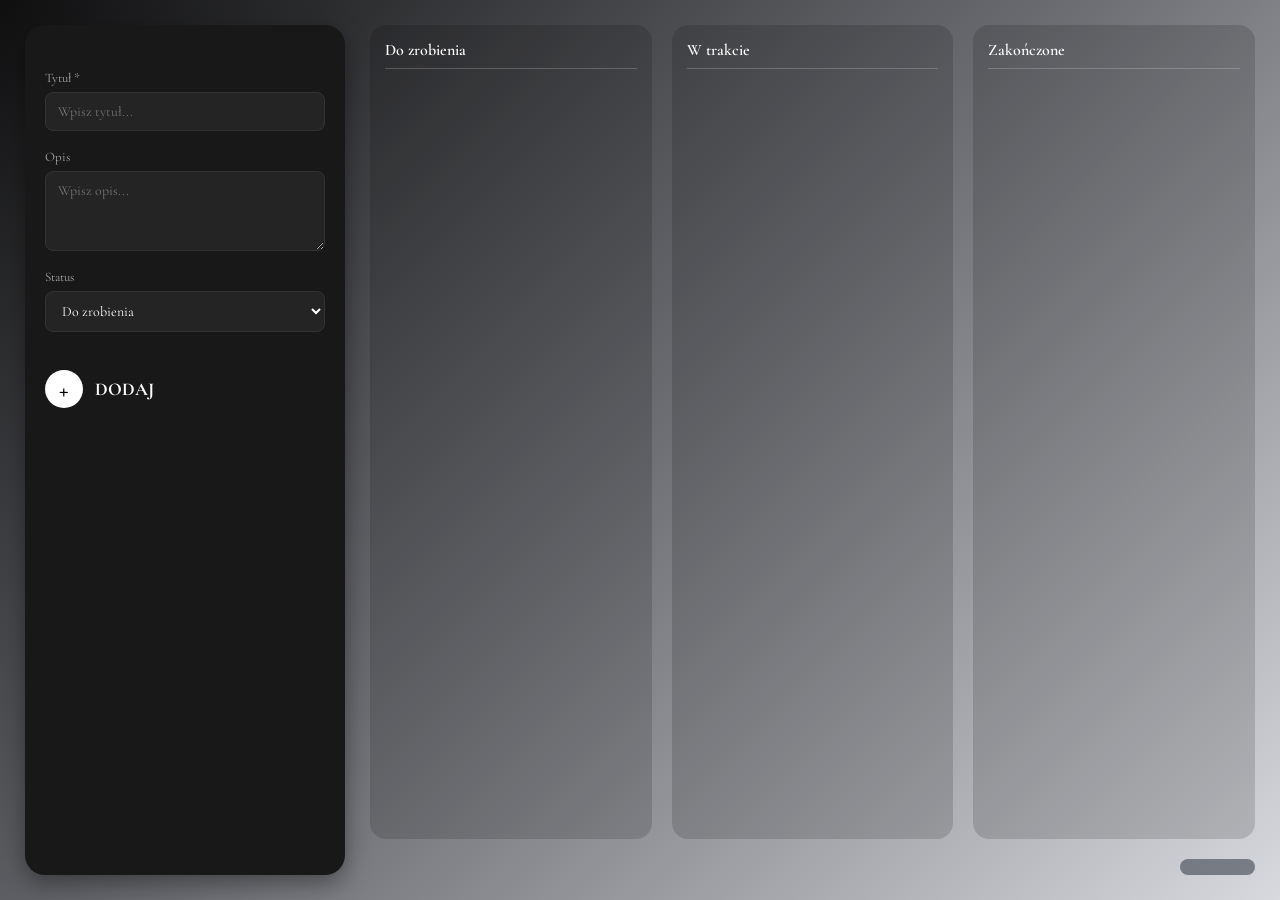
<file: frontend/index.html>
<!DOCTYPE html>
<html lang="pl">
<head>
    <meta charset="UTF-8">
    <meta name="viewport" content="width=device-width, initial-scale=1.0">
    <title>Tablica Zadań</title>
    <link rel="stylesheet" href="css/style.css">
    <link rel="preconnect" href="https://fonts.googleapis.com">
    <link rel="preconnect" href="https://fonts.gstatic.com" crossorigin>
    <link href="https://fonts.googleapis.com/css2?family=Cormorant+Garamond:ital,wght@0,300..700;1,300..700&display=swap" rel="stylesheet">
</head>
<body>

    <main class="app-window">
        <section class="left-panel">
            <form id="task-form">
                <fieldset class="field">
                    <label for="title">Tytuł *</label>
                    <input id="title" name="title" type="text" placeholder="Wpisz tytuł..." required>
                </fieldset>
                <fieldset class="field">
                    <label for="description">Opis</label>
                    <textarea id="description" name="description" rows="3" placeholder="Wpisz opis..."></textarea>
                </fieldset>
                <fieldset class="field">
                    <label for="status">Status</label>
                    <select id="status" name="status">
                        <option value="new">Do zrobienia</option>
                        <option value="in_progress">W trakcie</option>
                        <option value="done">Zakończone</option>
                    </select>
                </fieldset>

                <button type="submit" class="btn-add">
                    <span class="plus-icon">+</span> DODAJ
                </button>
            </form>
        </section>
        <section class="right-panel">
            <p id="message" class="message" role="status" aria-live="polite"></p>

            <section class="board-columns">
                <article class="board-column">
                    <h2 class="column-title">Do zrobienia</h2>
                    <ul class="task-list" id="list-todo"></ul>
                </article>
                <article class="board-column">
                    <h2 class="column-title">W trakcie</h2>
                    <ul class="task-list" id="list-in-progress"></ul>
                </article>
                <article class="board-column">
                    <h2 class="column-title">Zakończone</h2>
                    <ul class="task-list" id="list-done"></ul>
                </article>
            </section>

            <footer class="time-widget">
                <span id="current-time"></span>
                <span id="current-date"></span>
            </footer>
        </section>
    </main>

    <script src="js/app.js"></script>
</body>
</html>
</file>
<file: frontend/css/style.css>
* {
    font-family: "Cormorant Garamond", system-ui, -apple-system, sans-serif;
    box-sizing: border-box;
    margin: 0;
    padding: 0;
}

body {
    background-color: #121212;
    min-height: 100vh;
    width: 100vw;
    display: flex;
    overflow-x: hidden;
}

.app-window {
    width: 100%;
    min-height: 100vh;
    background: linear-gradient(135deg, #0f0f10 0%, #6c6e73 50%, #d8d9de 100%);
    padding: 25px;
    display: flex;
    gap: 25px;
}

.left-panel {
    width: 320px;
    flex-shrink: 0;
    background-color: #181818;
    border-radius: 20px;
    padding: 25px 20px;
    display: flex;
    flex-direction: column;
    justify-content: space-between;
    position: relative;
    box-shadow: 0 8px 25px rgba(0,0,0,0.4);
}

.edit-icon {
    position: absolute;
    top: 15px;
    right: 15px;
    color: #666;
    font-size: 22px;
}

#task-form {
    display: flex;
    flex-direction: column;
    gap: 18px;
    margin-top: 20px;
}

fieldset.field {
    border: none;
    padding: 0;
    margin: 0;
    display: flex;
    flex-direction: column;
    gap: 6px;
}

fieldset.field label {
    color: #aaa;
    font-size: 13px;
}

fieldset.field input, 
fieldset.field select {
    width: 100%;
    background-color: #242424;
    border: 1px solid #333;
    border-radius: 8px;
    padding: 10px 12px;
    color: #fff;
    font-size: 14px;
}

fieldset.field textarea {
    width: 100%;
    max-width: 100%;
    min-width: 100%;
    min-height: 80px;
    max-height: 200px;
    resize: vertical;
    background-color: #242424;
    border: 1px solid #333;
    border-radius: 8px;
    padding: 10px 12px;
    color: #fff;
    font-size: 14px;
}

fieldset.field input:focus, 
fieldset.field textarea:focus, 
fieldset.field select:focus {
    outline: none;
    border-color: #555;
}

.btn-add {
    background: none;
    border: none;
    color: #fff;
    font-size: 18px;
    font-weight: bold;
    display: flex;
    align-items: center;
    gap: 12px;
    cursor: pointer;
    margin-top: 20px;
    width: fit-content;
}

.plus-icon {
    display: inline-flex;
    justify-content: center;
    align-items: center;
    width: 38px;
    height: 38px;
    background-color: #fff;
    color: #000;
    border-radius: 50%;
    font-size: 24px;
    font-weight: bold;
}

.right-panel {
    flex: 1;
    display: flex;
    flex-direction: column;
    justify-content: space-between;
    gap: 20px;
}

.message {
    display: none;
    padding: 10px;
    background-color: #1e293b;
    color: #38bdf8;
    border-radius: 8px;
    font-size: 13px;
}

.board-columns {
    display: grid;
    grid-template-columns: repeat(3, 1fr);
    gap: 20px;
    height: 100%;
}

.board-column {
    background: rgba(0, 0, 0, 0.15);
    border-radius: 16px;
    padding: 15px;
    display: flex;
    flex-direction: column;
    gap: 15px;
}

.column-title {
    color: #fff;
    font-size: 16px;
    font-weight: 600;
    border-bottom: 1px solid rgba(255, 255, 255, 0.2);
    padding-bottom: 8px;
}

.task-list {
    list-style: none;
    display: flex;
    flex-direction: column;
    gap: 12px;
}

.task-card {
    background-color: #161b26;
    border: 1px solid rgba(255, 255, 255, 0.08);
    border-radius: 12px;
    padding: 14px 16px;
    display: flex;
    align-items: flex-start;
    gap: 12px;
    color: #fff;
    box-shadow: 0 4px 12px rgba(0,0,0,0.3);
}
.card-left {
    display: flex;
    align-items: center;
    padding-top: 2px;
}

.dot {
    width: 9px;
    height: 9px;
    border-radius: 50%;
    background-color: #8b949e;
}
.btn-login-small {
    color: #ffffff;
    text-decoration: none;
    font-size: 13px;
    font-weight: bold;
    border: 1px solid #64748b;
    padding: 4px 10px;
    border-radius: 6px;
    background-color: #1e293b;
    margin-left: 12px;
    transition: all 0.2s ease;
}

.btn-login-small:hover {
    background-color: #334155;
    border-color: #94a3b8;
}

.card-content {
    flex: 1;
    display: flex;
    flex-direction: column;
    gap: 4px;
}

.card-top {
    display: flex;
    justify-content: space-between;
    font-size: 12px;
    color: #94a3b8;
}

.task-title {
    font-weight: bold;
    color: #f8fafc;
    font-size: 15px;
}

.task-desc {
    font-size: 13px;
    color: #cbd5e1;
    word-break: break-word;
}

.card-actions {
    display: flex;
    gap: 6px;
    margin-top: 8px;
    flex-wrap: wrap;
}

.card-actions button {
    background: transparent;
    border: 1px solid #334155;
    color: #cbd5e1;
    font-size: 11px;
    padding: 4px 8px;
    border-radius: 4px;
    cursor: pointer;
}

.card-actions button:hover {
    background-color: #1e293b;
    color: #fff;
}

.card-actions button.btn-finish {
    border-color: #16a34a;
    color: #4ade80;
}

.card-actions button.btn-finish:hover {
    background-color: #16a34a;
    color: #fff;
}

.card-actions button.btn-delete {
    border-color: #dc2626;
    color: #f87171;
}

.card-actions button.btn-delete:hover {
    background-color: #dc2626;
    color: #fff;
}

.time-widget {
    align-self: flex-end;
    background-color: rgba(90, 95, 105, 0.75);
    padding: 8px 25px;
    border-radius: 10px;
    color: #fff;
    display: flex;
    gap: 25px;
    font-size: 14px;
}

@media (max-width: 900px) {
    .app-window {
        flex-direction: column;
        height: auto;
    }
    .left-panel {
        width: 100%;
    }
    .board-columns {
        grid-template-columns: 1fr;
    }
}
</file>
